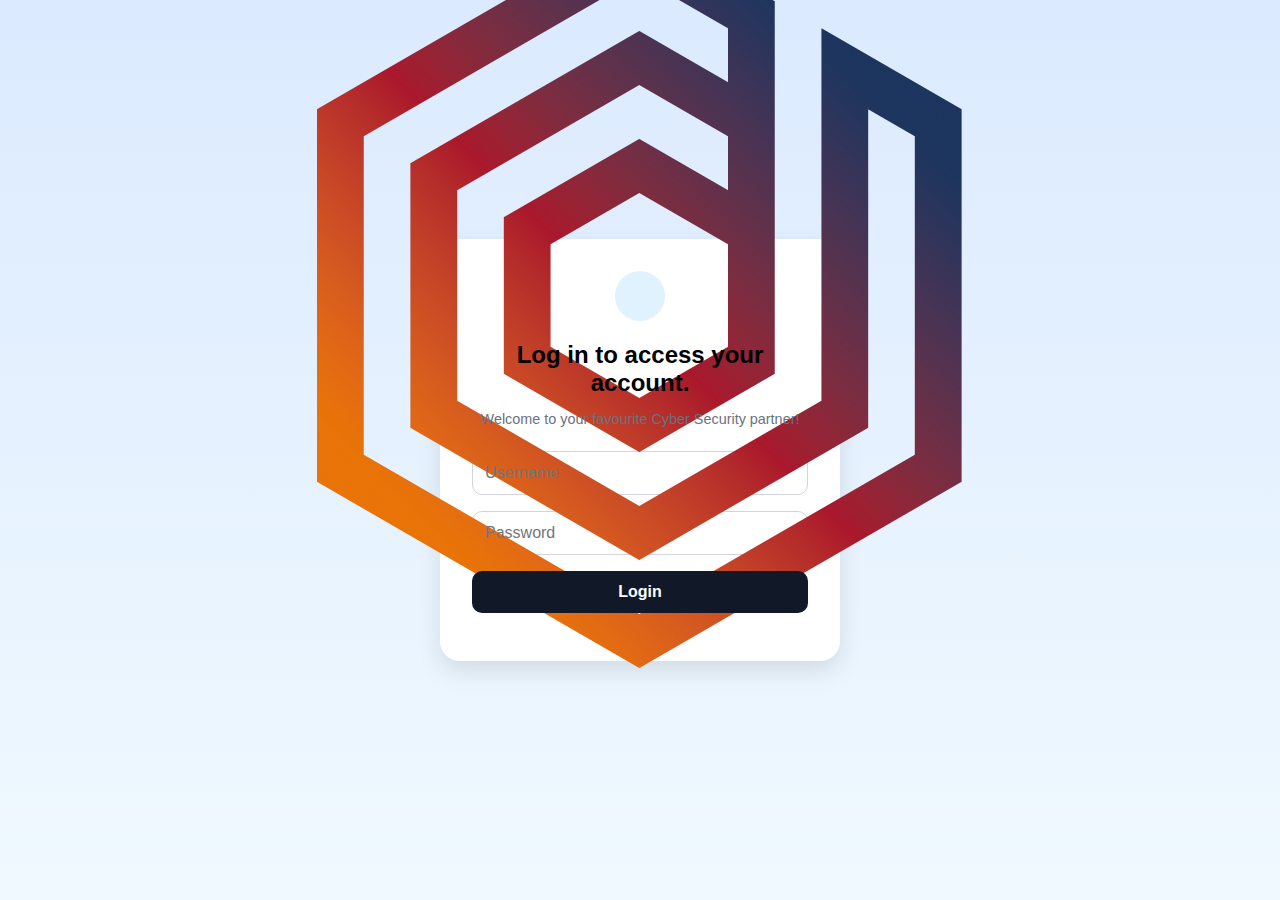
<file: index.html>
<!DOCTYPE html>
<html lang="en">
<head>
  <meta charset="UTF-8" />
  <meta name="viewport" content="width=device-width, initial-scale=1.0" />
  <title>Login - Dolos Africa</title>
  <link rel="stylesheet" href="style.css" />
  <link rel="icon" href="dolos-icon-large.png" type="image/png" />
</head>
<body>
  <div class="login-container">
    <div class="login-card">
      <div class="icon">
  <img src="dolos-icon-large.png" alt="Company Logo" />
</div>

      <h2>Log in to access your account.</h2>
      <p class="subtitle">Welcome to your favourite Cyber Security partner!</p>
      <form onsubmit="login(event)">
      <input type="text" id="username" placeholder="Username" required />
      <input type="password" id="password" placeholder="Password" required />
      <button type="submit">Login</button>
          </form>
        </div>
      </form>
    </div>
  </div>
  <script src="login.js"></script>
  <script src="secrets.js"></script>
</body>
</html>
</file>
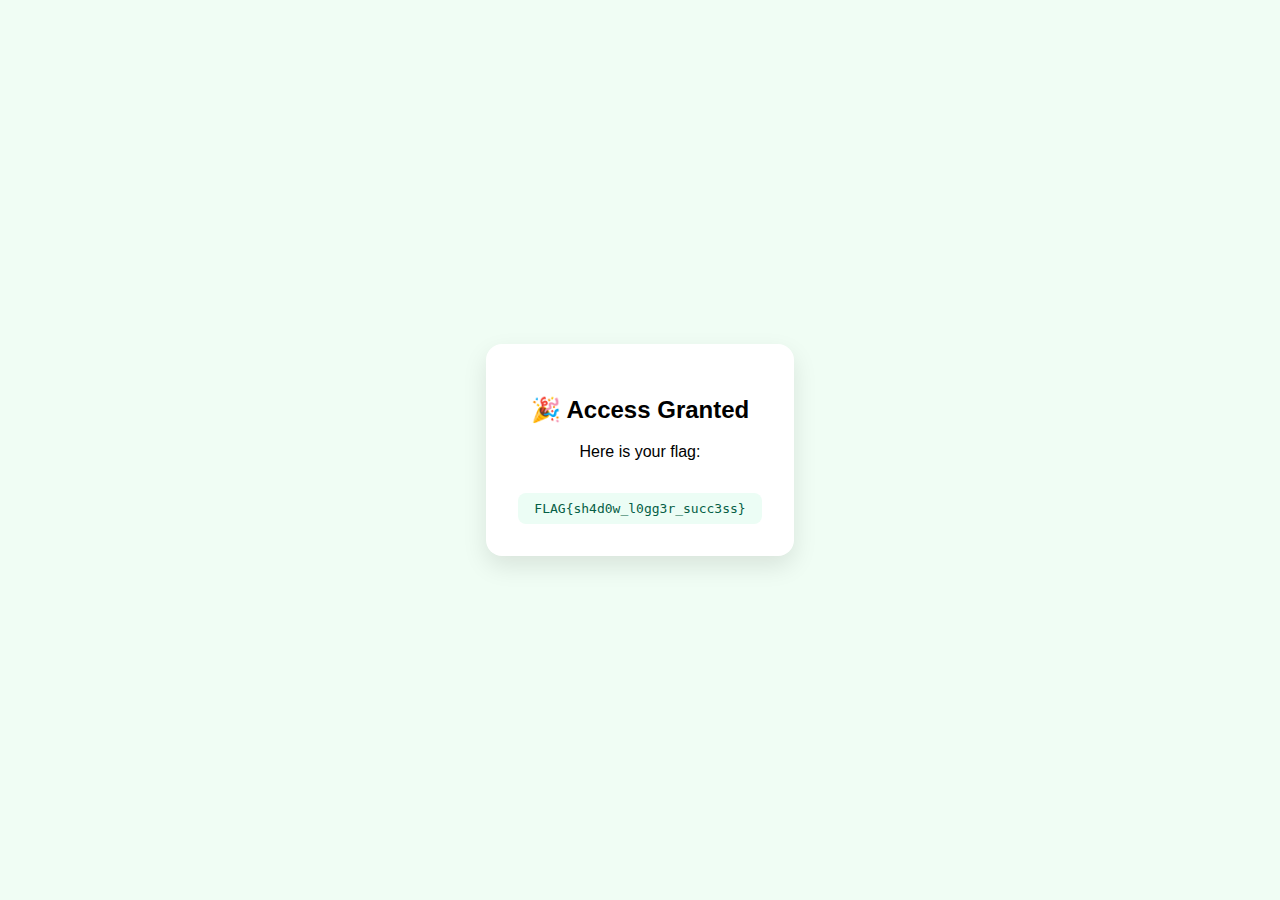
<file: dashboard.html>
<!DOCTYPE html>
<html lang="en">
<head>
  <meta charset="UTF-8" />
  <meta name="viewport" content="width=device-width, initial-scale=1.0"/>
  <title>Dashboard</title>
  <style>
    body {
      background: #f0fdf4;
      font-family: 'Segoe UI', sans-serif;
      display: flex;
      align-items: center;
      justify-content: center;
      height: 100vh;
      margin: 0;
    }
    .flag-box {
      background: white;
      padding: 2rem;
      border-radius: 16px;
      box-shadow: 0 10px 25px rgba(0,0,0,0.1);
      text-align: center;
    }
    .flag {
      font-family: monospace;
      background: #ecfdf5;
      color: #065f46;
      padding: 0.5rem 1rem;
      border-radius: 8px;
      display: inline-block;
      margin-top: 1rem;
    }
  </style>
</head>
<body>
  <div class="flag-box">
    <h2>🎉 Access Granted</h2>
    <p>Here is your flag:</p>
    <div class="flag">FLAG{sh4d0w_l0gg3r_succ3ss}</div>
  </div>
</body>
</html>
</file>
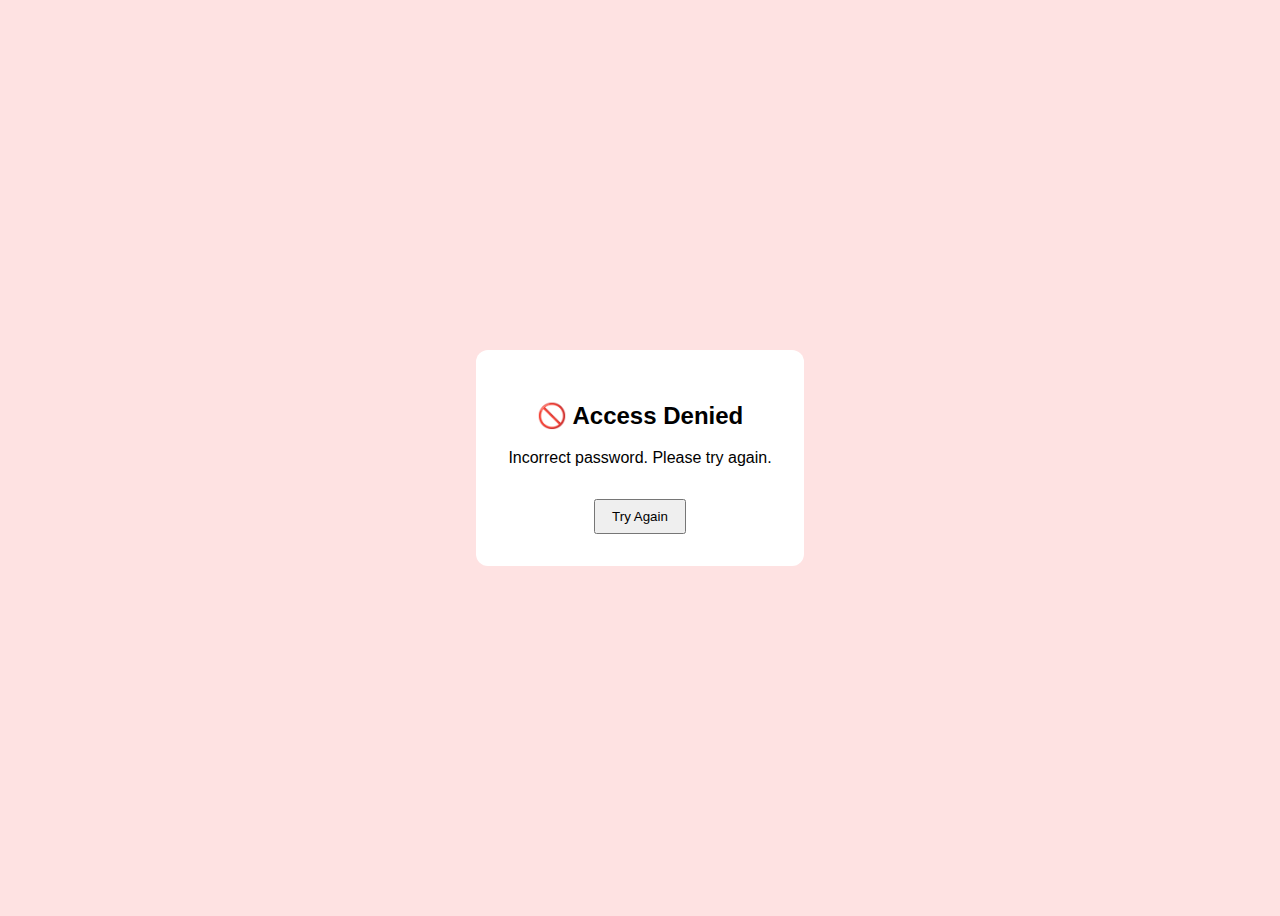
<file: failure.html>
<!DOCTYPE html>
<html lang="en">
<head>
  <meta charset="UTF-8" />
  <meta name="viewport" content="width=device-width, initial-scale=1.0"/>
  <title>Access Denied</title>
  <style>
    body {
      background: #fee2e2;
      display: flex;
      flex-direction: column;
      align-items: center;
      justify-content: center;
      height: 100vh;
      font-family: sans-serif;
    }
    .box {
      background: white;
      padding: 2rem;
      border-radius: 12px;
      text-align: center;
    }
    button {
      margin-top: 1rem;
      padding: 0.5rem 1rem;
    }
  </style>
</head>
<body>
  <div class="box">
    <h2>🚫 Access Denied</h2>
    <p>Incorrect password. Please try again.</p>
    <button onclick="location.href='index.html'">Try Again</button>
  </div>
</body>
</html>
</file>
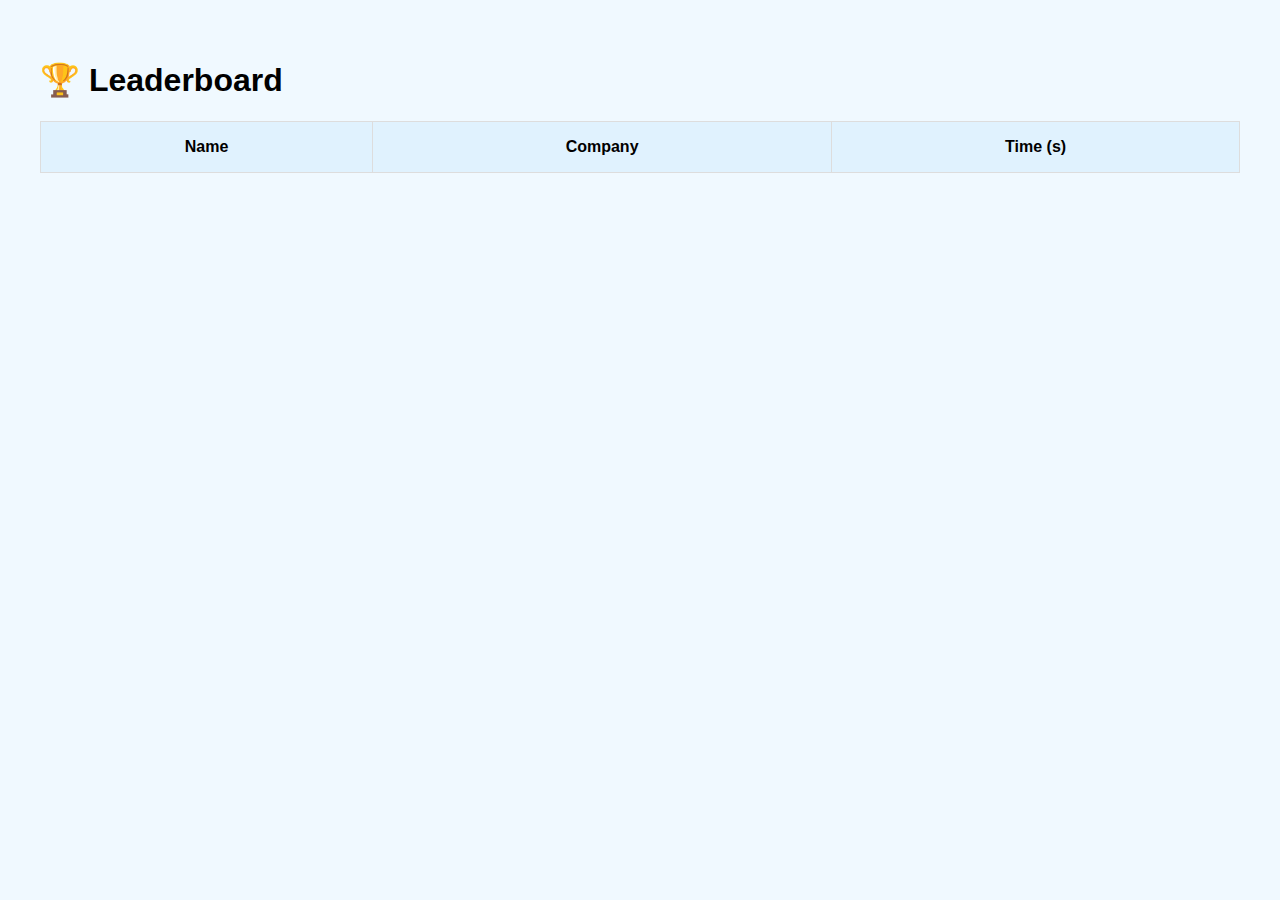
<file: leaderboard.html>
<!DOCTYPE html>
<html lang="en">
<head>
  <meta charset="UTF-8">
  <title>Leaderboard</title>
  <style>
    body {
      font-family: sans-serif;
      background: #f0f9ff;
      padding: 2rem;
    }
    table {
      width: 100%;
      border-collapse: collapse;
      background: white;
    }
    th, td {
      padding: 1rem;
      border: 1px solid #ddd;
      text-align: center;
    }
    th {
      background: #e0f2fe;
    }
  </style>
</head>
<body>
  <h1>🏆 Leaderboard</h1>
  <table id="board">
    <thead>
      <tr><th>Name</th><th>Company</th><th>Time (s)</th></tr>
    </thead>
    <tbody></tbody>
  </table>

  <script>
    const data = JSON.parse(localStorage.getItem('leaderboard') || '[]')
      .sort((a, b) => parseFloat(a.time) - parseFloat(b.time));
    const tbody = document.querySelector('tbody');

    data.forEach(entry => {
      const row = document.createElement('tr');
      row.innerHTML = `<td>${entry.name}</td><td>${entry.company}</td><td>${entry.time}</td>`;
      tbody.appendChild(row);
    });
  </script>
</body>
</html>
</file>
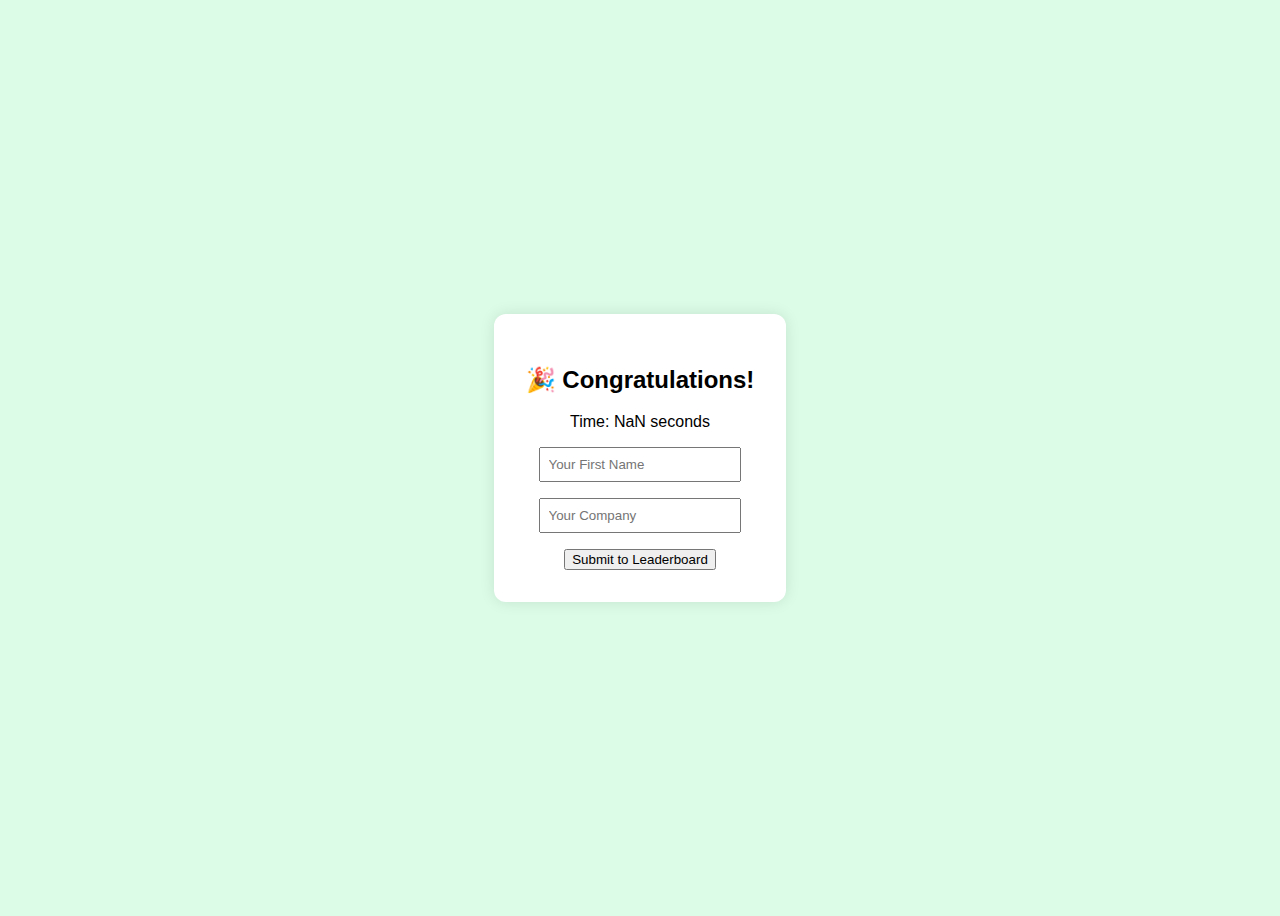
<file: success.html>
<!DOCTYPE html>
<html lang="en">
<head>
  <meta charset="UTF-8" />
  <meta name="viewport" content="width=device-width, initial-scale=1.0"/>
  <title>Success</title>
  <style>
    body {
      background: #dcfce7;
      font-family: sans-serif;
      display: flex;
      flex-direction: column;
      align-items: center;
      justify-content: center;
      height: 100vh;
    }
    form {
      background: white;
      padding: 2rem;
      border-radius: 12px;
      box-shadow: 0 0 15px rgba(0,0,0,0.1);
      text-align: center;
    }
    input {
      display: block;
      margin: 1rem auto;
      padding: 0.5rem;
      width: 80%;
    }
    .time {
      margin-bottom: 1rem;
    }
  </style>
</head>
<body>
  <form id="winnerForm">
    <h2>🎉 Congratulations!</h2>
    <p class="time" id="timeTaken">Time: ... seconds</p>
    <input type="text" id="name" placeholder="Your First Name" required />
    <input type="text" id="company" placeholder="Your Company" required />
    <button type="submit">Submit to Leaderboard</button>
  </form>

  <script>
    const start = parseInt(sessionStorage.getItem('startTime'), 10);
    const end = parseInt(sessionStorage.getItem('endTime'), 10);
    const seconds = ((end - start) / 1000).toFixed(2);
    document.getElementById("timeTaken").textContent = `Time: ${seconds} seconds`;

    document.getElementById("winnerForm").addEventListener("submit", async (e) => {
      e.preventDefault();

      const name = document.getElementById("name").value;
      const company = document.getElementById("company").value;

      const entry = {
        timestamp: new Date().toISOString(),
        name,
        company,
        time: seconds
      };

      const existing = JSON.parse(localStorage.getItem('leaderboard') || '[]');
      existing.push(entry);
      localStorage.setItem('leaderboard', JSON.stringify(existing));

      window.location.href = "leaderboard.html";
    });
  </script>
</body>
</html>
</file>
<file: style.css>
* {
  box-sizing: border-box;
}

body {
  margin: 0;
  font-family: 'Segoe UI', sans-serif;
  background: linear-gradient(to bottom, #dbeafe, #f0f9ff);
  height: 100vh;
  display: flex;
  justify-content: center;
  align-items: center;
}

.login-container {
  display: flex;
  justify-content: center;
  align-items: center;
  width: 100%;
}

.login-card {
  background: white;
  padding: 2rem;
  border-radius: 20px;
  box-shadow: 0 10px 25px rgba(0, 0, 0, 0.1);
  max-width: 400px;
  width: 100%;
  text-align: center;
}

.icon {
  font-size: 2rem;
  background: #e0f2fe;
  width: 50px;
  height: 50px;
  border-radius: 50%;
  margin: 0 auto 1rem;
  display: flex;
  align-items: center;
  justify-content: center;
}

h2 {
  margin-bottom: 0.5rem;
}

.subtitle {
  font-size: 0.9rem;
  color: #6b7280;
  margin-bottom: 1.5rem;
}

input {
  display: block;
  width: 100%;
  padding: 0.75rem;
  margin-bottom: 1rem;
  border: 1px solid #d1d5db;
  border-radius: 10px;
  font-size: 1rem;
}

.form-options {
  text-align: right;
  margin-bottom: 1rem;
}

.form-options a {
  color: #3b82f6;
  text-decoration: none;
  font-size: 0.85rem;
}

button[type="submit"] {
  width: 100%;
  padding: 0.75rem;
  background: #111827;
  color: white;
  border: none;
  border-radius: 10px;
  font-weight: bold;
  cursor: pointer;
  font-size: 1rem;
  margin-bottom: 1rem;
}

.divider {
  font-size: 0.8rem;
  color: #9ca3af;
  margin-bottom: 0.5rem;
}

.social-buttons {
  display: flex;
  justify-content: space-around;
}

.social {
  border: 1px solid #d1d5db;
  border-radius: 8px;
  padding: 0.5rem 1rem;
  font-size: 1.2rem;
  background: #f9fafb;
  cursor: pointer;
}
.spinner {
  border: 3px solid #f3f3f3;
  border-top: 3px solid #111827;
  border-radius: 50%;
  width: 16px;
  height: 16px;
  animation: spin 1s linear infinite;
  display: inline-block;
  vertical-align: middle;
  margin-right: 8px;
}

@keyframes spin {
  0% { transform: rotate(0deg); }
  100% { transform: rotate(360deg); }
}

button[type="submit"]:disabled {
  opacity: 0.6;
  cursor: not-allowed;
}
</file>
